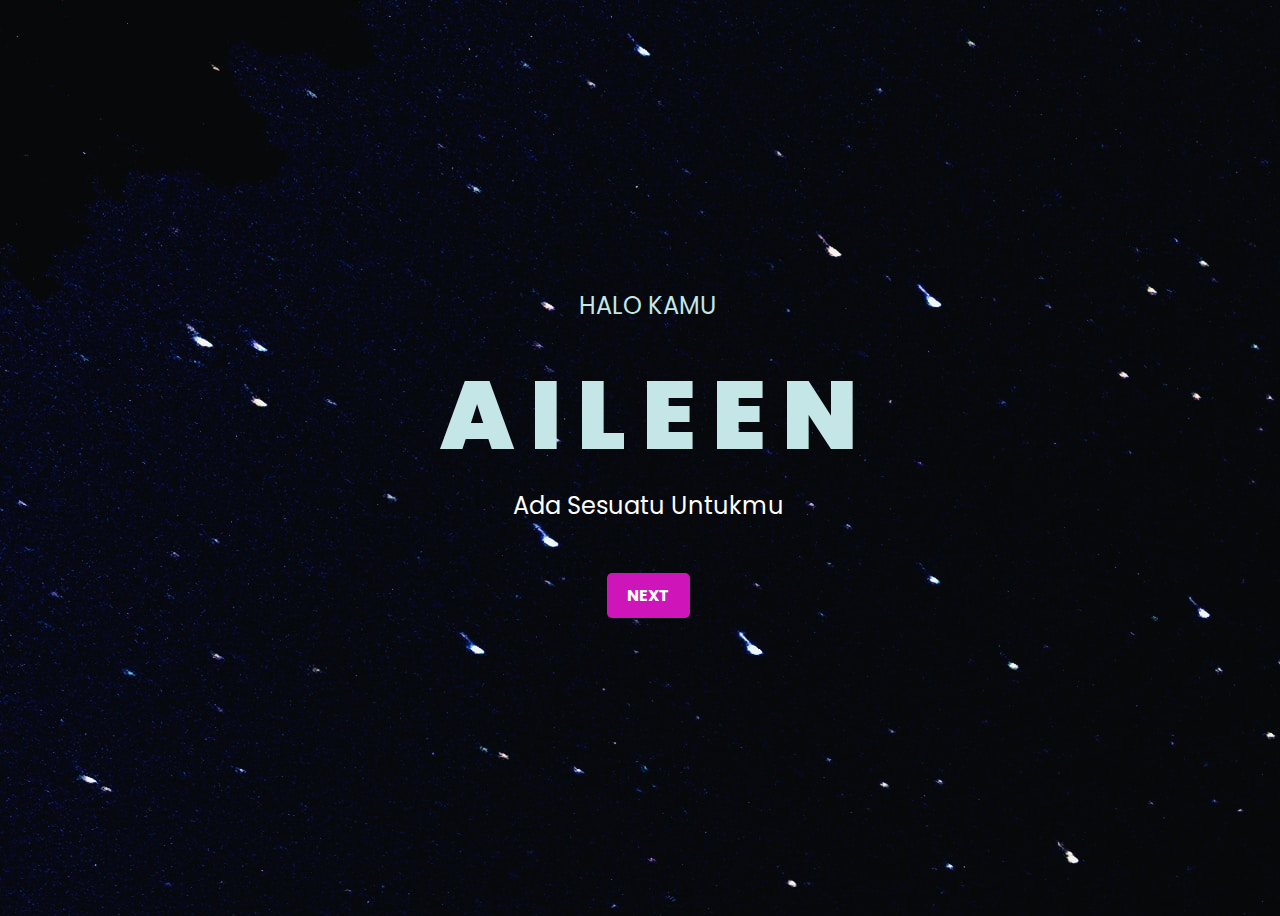
<file: index.html>
<!DOCTYPE html>
<html lang="en">
<head>
    <meta charset="UTF-8">
    <meta http-equiv="X-UA-Compatible" content="IE=edge">
    <meta name="viewport" content="width=device-width, initial-scale=1.0">
    <link rel="stylesheet" href="css/style.css">
    <title>Surprise</title>
</head>
<body>
    <div class="salam">
        <span>HALO KAMU</span>
    </div>
    <div class="NAMA">
        <span>A</span>
        <span>I</span>
        <span>L</span>
        <span>E</span>
        <span>E</span>
        <span>N</span>
    </div>
    <div class="description">
        <span>Ada Sesuatu Untukmu</span>
    </div>
    <div class="button-container">
        <a href="./baru/halo.html" class="tombol">NEXT</a>
    </div>

</body>
</html>
</file>
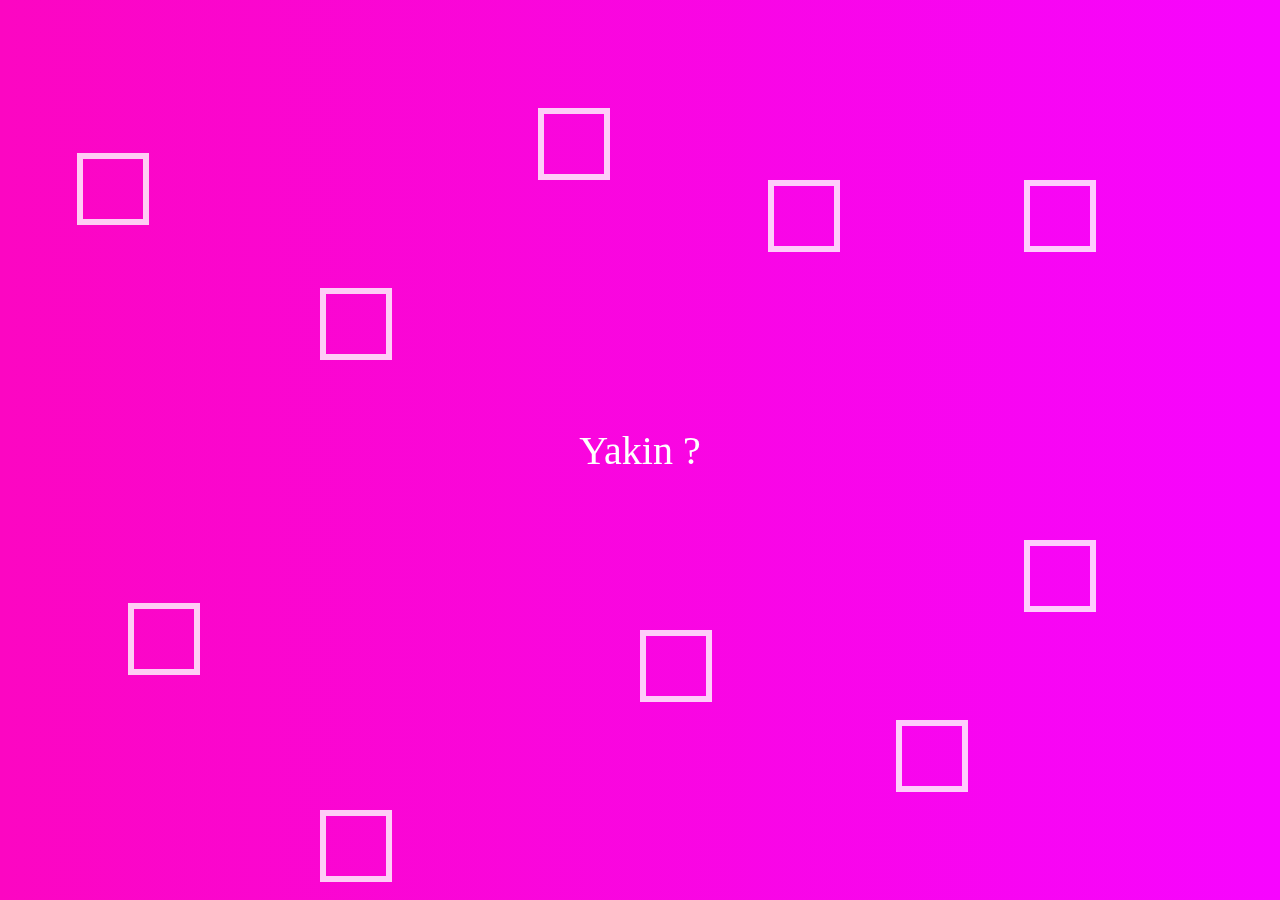
<file: baru/surat.html>
<!DOCTYPE html>
<html>
<head>
	<meta charset="utf-8">
	 <meta name="viewport" content="width=device-width, initial-scale=1.0">
	<title>PERNYATAAN</title>  
	<script src="../vara.min.js"></script>

  <style >
	*{
		padding: 0;
		margin: 0;

	}
	body{
    background: linear-gradient(0.25turn,rgb(252, 6, 194), rgb(247, 5, 255));
		background-size: cover;
		background-position: center;
		height: 100vh;
		overflow: hidden;
		color: black;


	}
    #prompt {
        display: flex;
        align-items: center;
        justify-content: center;
        height: 100vh;
        cursor: pointer;
        font-size: 40px;
        color: white;
        position: absolute;
        width: 100%;
        top: 0;
        left: 0;
        z-index: 10; /* Pastikan tulisan "YAKIN ?" berada di atas elemen lain */
    }
	#container{
		width: 80%;
		margin: 20px auto;
		min-height: 650px;
		margin-top: 150px;
    color: black;
	}
	@media screen and (max-width: 400px) {
		#container {
			width: 100%;
			margin:50% auto;
			min-height: 800px;
		}

}
.wrapper{
  position: fixed;
}
.box div{
  position: fixed;
  width: 60px;
  height: 60px;
  background-color:transparent;
  border: 6px solid rgba(255,255,255,0.8);
}
.box div:nth-child(1){
  top: 12%;
  left: 42%;
  animation: animate 10s linear infinite;
}
.box div:nth-child(2){
  top: 70%;
  left: 50%;
  animation: animate 7s linear infinite;
}
.box div:nth-child(3){
  top: 17%;
  left: 6%;
  animation: animate 9s linear infinite;
}
.box div:nth-child(4){
  top: 20%;
  left: 60%;
  animation: animate 10s linear infinite;
}
.box div:nth-child(5){
  top: 67%;
  left: 10%;
  animation: animate 6s linear infinite;
}
.box div:nth-child(6){
  top: 80%;
  left: 70%;
  animation: animate 12s linear infinite;
}
.box div:nth-child(7){
  top: 60%;
  left: 80%;
  animation: animate 15s linear infinite;
}
.box div:nth-child(8){
  top: 32%;
  left: 25%;
  animation: animate 16s linear infinite;
}
.box div:nth-child(9){
  top: 90%;
  left: 25%;
  animation: animate 9s linear infinite;
}
.box div:nth-child(10){
  top: 20%;
  left: 80%;
  animation: animate 5s linear infinite;
}
@keyframes animate{
  0%{
    transform: scale(0) translateY(0) rotate(0);
    opacity: 1;
  }
  100%{
    transform: scale(1.3) translateY(-90px) rotate(360deg);
    opacity: 0;
  }
}
</style>
</head>
<body>
<div id="prompt">
    Yakin ?
</div>
<audio>
    <source src="../sound/Nadhif - penjaga hati.mp3" type="audio/mpeg"/>
</audio>
  <div id="container"></div>
  <a href="" class="hidden"></a>
  	<div class="wrapper">
    <div class="box">
    <div></div>
    <div></div>
    <div></div>
    <div></div>
    <div></div>
    <div></div>
    <div></div>
    <div></div>
    <div></div>
    <div></div>
    </div>
  </div>
 <script>
    document.addEventListener('DOMContentLoaded',(event) =>{
        const audio = document.querySelector('audio');
        const prompt = document.getElementById('prompt');
        const container = document.getElementById('container');
        container.style.display = 'none';
        prompt.addEventListener('click', function() {
            audio.play();
            container.style.display ='block';
            prompt.style.display = 'none';
  	    var fontSize = 40;
  	    if (window.screen.width > 700) 
  		    fontSize = 55 ;
  	    else if (window.screen.width > 1200)
  		    fontSize = 80; 
  	    var vara = new Vara(
  		    "#container",
  		    "https://raw.githubusercontent.com/akzhy/Vara/master/fonts/Satisfy/SatisfySL.json",
  		    [
  			{
  			    text : "Aku Telah Memikirkan Cukup Lama",
  			    y: 150,
     	 	    delay : 2000,
			    fromCurrentPosition: {y:false},
  			    duration:1700
  		    },
  		    {
  			    text : "Dan Setiap Hari",
  			    y: 150,
  			    fromCurrentPosition: {y:false},
  			    delay:1000,
  			    duration:1800
  		    },
		    {
  			    text : "Perasaan ini Tidak Kunjung Berubah ",
  			    y: 150,
  			    fromCurrentPosition: {y:false},
  			    delay:1000,
  			    duration:2000
  		    },
		    {
  			    text : "Memang Benar Hidup Penuh dengan Kejutan",
  			    y: 150,
  			    fromCurrentPosition: {y:false},
  			    delay:1000,
  			    duration:2200
  		    },
		    {
  			    text : "Dari sini",
  			    y: 150,
  			    fromCurrentPosition: {y:false},
  			    delay:1000,
  			    duration:3300
  		    },
		    {
  			    text : "Aku ingin melangkah",
  			    y: 150,
  			    fromCurrentPosition: {y:false},
  			    delay:1500,
  			    duration:1800
  		    },
		    {
  			    text : "lebih jauh dan lebih lama lagi",
  			    y: 150,
  			    fromCurrentPosition: {y:false},
  			    delay:1000,
  			    duration:3200
  		    },
			{
  			    text : "APAKAH KAMU BERSEDIA MENJADI PENDAMPINGKU?",
  			    y: 150,
  			    fromCurrentPosition: {y:false},
  			    delay:2000,
  			    duration:5000
  		    },	
			{
  			    text : "pendamping yang akan selalu bersama",
  			    y: 150,
  			    fromCurrentPosition: {y:false},
  			    delay:1000,
  			    duration:3200
  		    },		
			{
  			    text : "Pendamping yang saling support",
  			    y: 150,
  			    fromCurrentPosition: {y:false},
  			    delay:1000,
  			    duration:3200
  		    },
			{
  			    text : "Bagaimana Aileen?",
  			    y: 150,
  			    fromCurrentPosition: {y:false},
  			    delay:1000,
  			    duration:3200
  		    },
  		    ],

  			{
  				strokeWidth: 2,
  				color:"#fff",
  				fontSize:fontSize,
  				textAlign:"center"
  			}
  		);
  	    vara.ready(function(){
  		    var erase = true;
  		    vara.animationEnd(function(i, o){
  			    if (i == "no_erase") erase = false; 
  			    if (erase) {
  				    o.container.style.transition = 
  				    "opacity 1s 1s";
  				    o.container.style.opacity = 0;
  			    }
  		    });
  	    });
    });
    });
  </script>
</body>
</html>
</file>
<file: css/style.css>
@import url('https://fonts.googleapis.com/css2?family=Poppins:ital,wght@0,500;1,900&display=swap');
*{
    font-family: 'Poppins',cursive;
}
body{
    color: rgb(196, 230, 230);
    width: 100%;
    height: 100vh;
    display: flex;
    flex-direction: column;
    align-items: center;
    justify-content: center;
    background-color: rgb(0, 0, 0);
    background-image: url(../paul-volkmer-qVotvbsuM_c-unsplash.jpg);
}
.salam{
    font-size: 1.5rem;
    margin-bottom: 20px;
}
.NAMA{
    font-size: 6rem;
    font-weight: 900;
}
.NAMA > span{
    animation: glow 2.5s ease-in-out infinite;
}
@keyframes glow{
    0%, 100%{
        color: #fff;
        text-shadow: 0 0 13px #e3eaeb, 0 0 50px #ce15b9, 0 0 100px #930cab;
    }
    10%, 90%{
        color: #3b3636;
        text-shadow: none;
    }
}
.NAMA > span:nth-child(2){
    animation-delay: .2s ;
}
.NAMA > span:nth-child(3){
    animation-delay: .4s ;
}
.NAMA > span:nth-child(4){
    animation-delay: .6s;
}
.NAMA > span:nth-child(5){
    animation-delay: .2s;
}
.description{
    font-size: 1.5rem;
    margin-bottom: 20px;
    color: #fff;
}
.button-container {
    text-align: center;
    margin-top: 20px; /* Atau sesuai dengan kebutuhan untuk penempatan vertikal */
}

.tombol {
    display: inline-block;
    padding: 10px 20px;
    margin: 10px;
    background-color: #ce15b9; /* Warna latar tombol */
    color: white; /* Warna teks tombol */
    text-decoration: none; /* Menghilangkan garis bawah tautan */
    font-weight: bold; /* Menebalkan teks */
    border-radius: 5px; /* Memberikan sudut yang bulat pada tombol */
    transition: background-color 0.3s; /* Efek transisi untuk interaksi */
}

.tombol:hover {
    background-color: #e3eaeb; /* Mengganti warna latar tombol saat di-hover */
}
</file>
